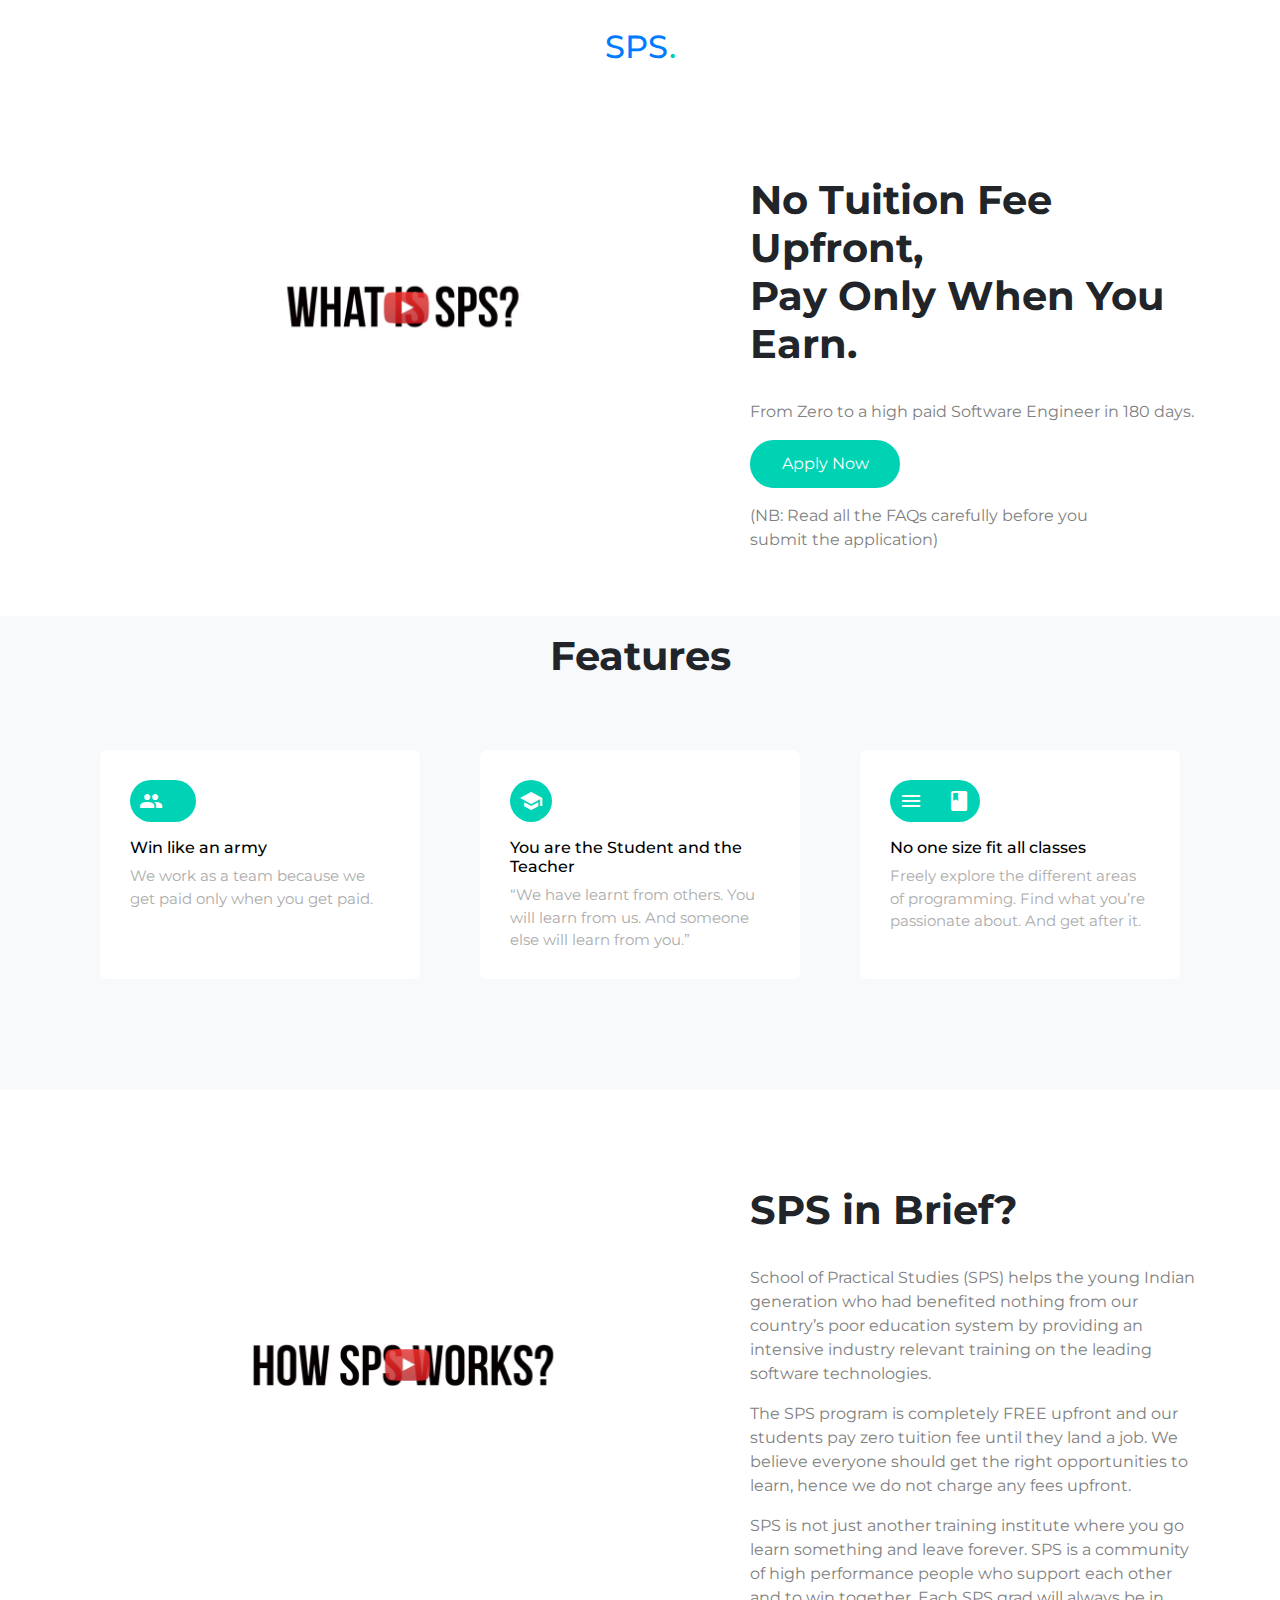
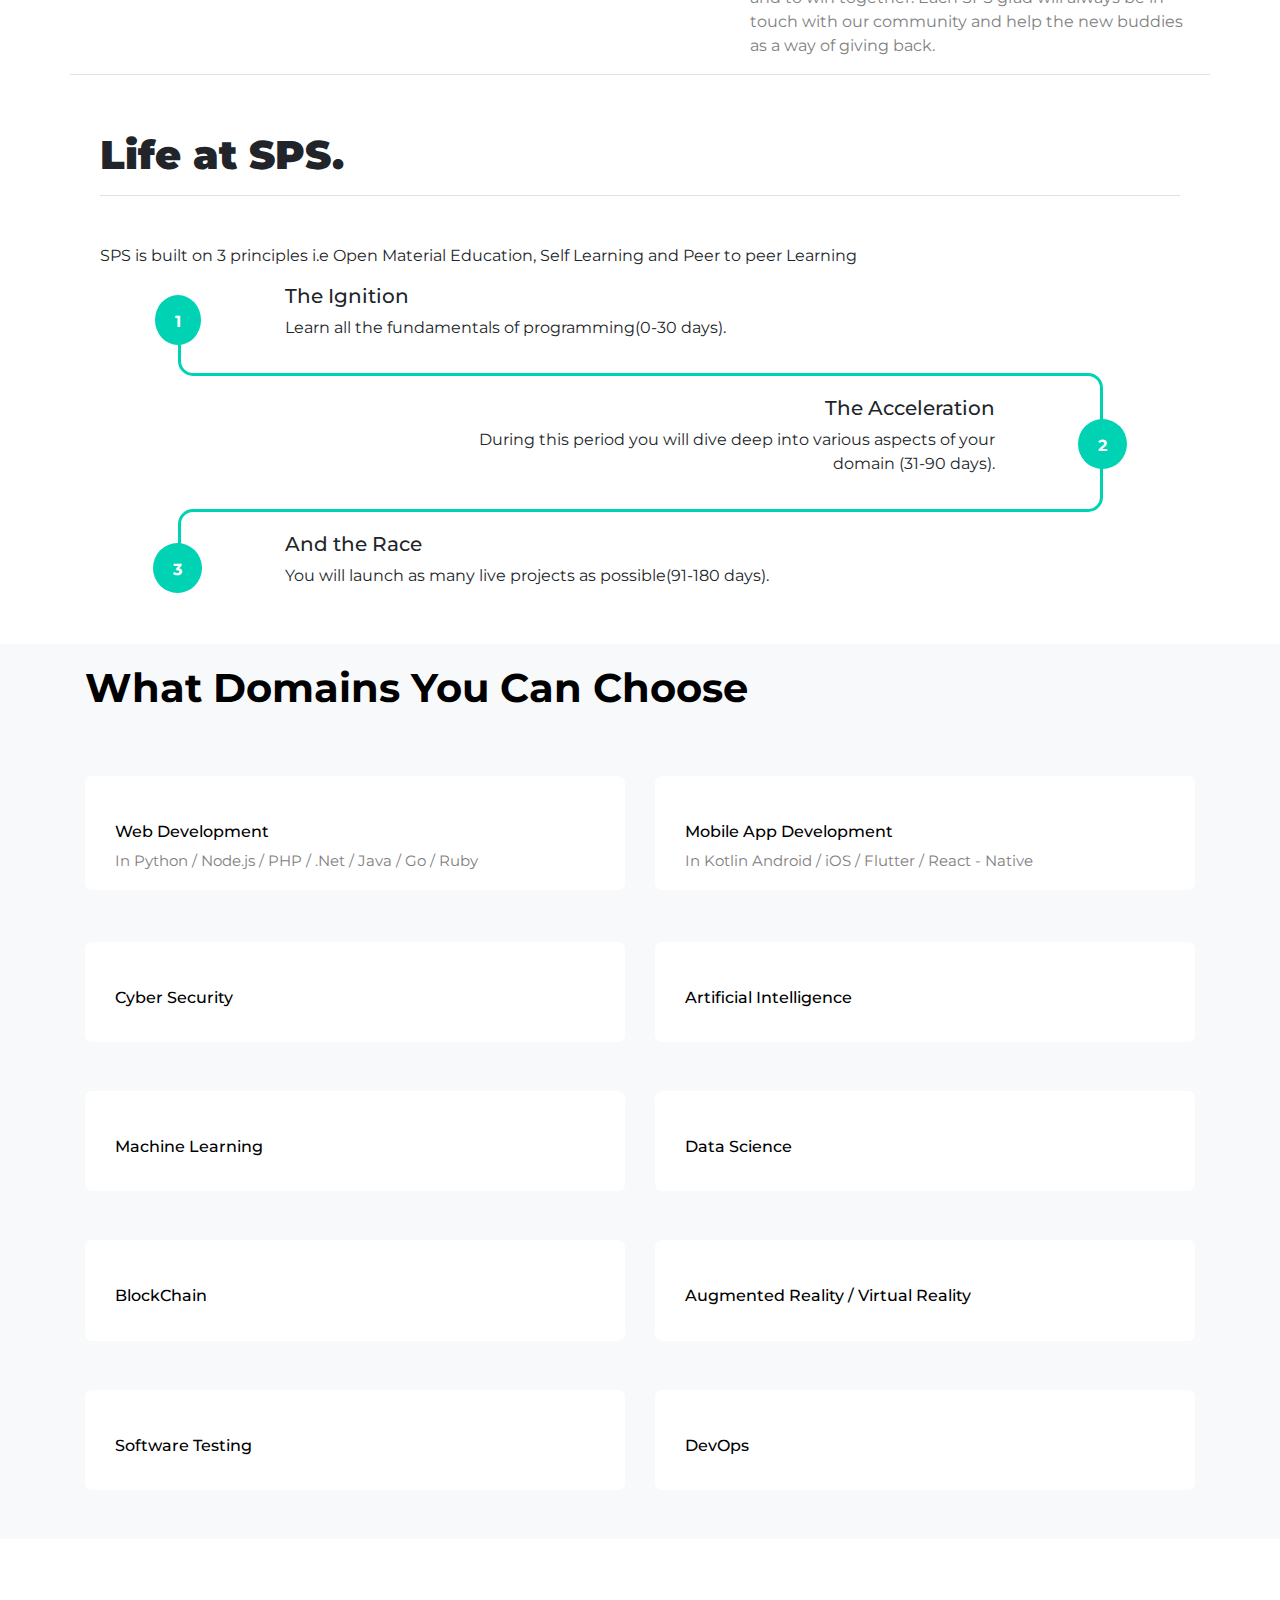
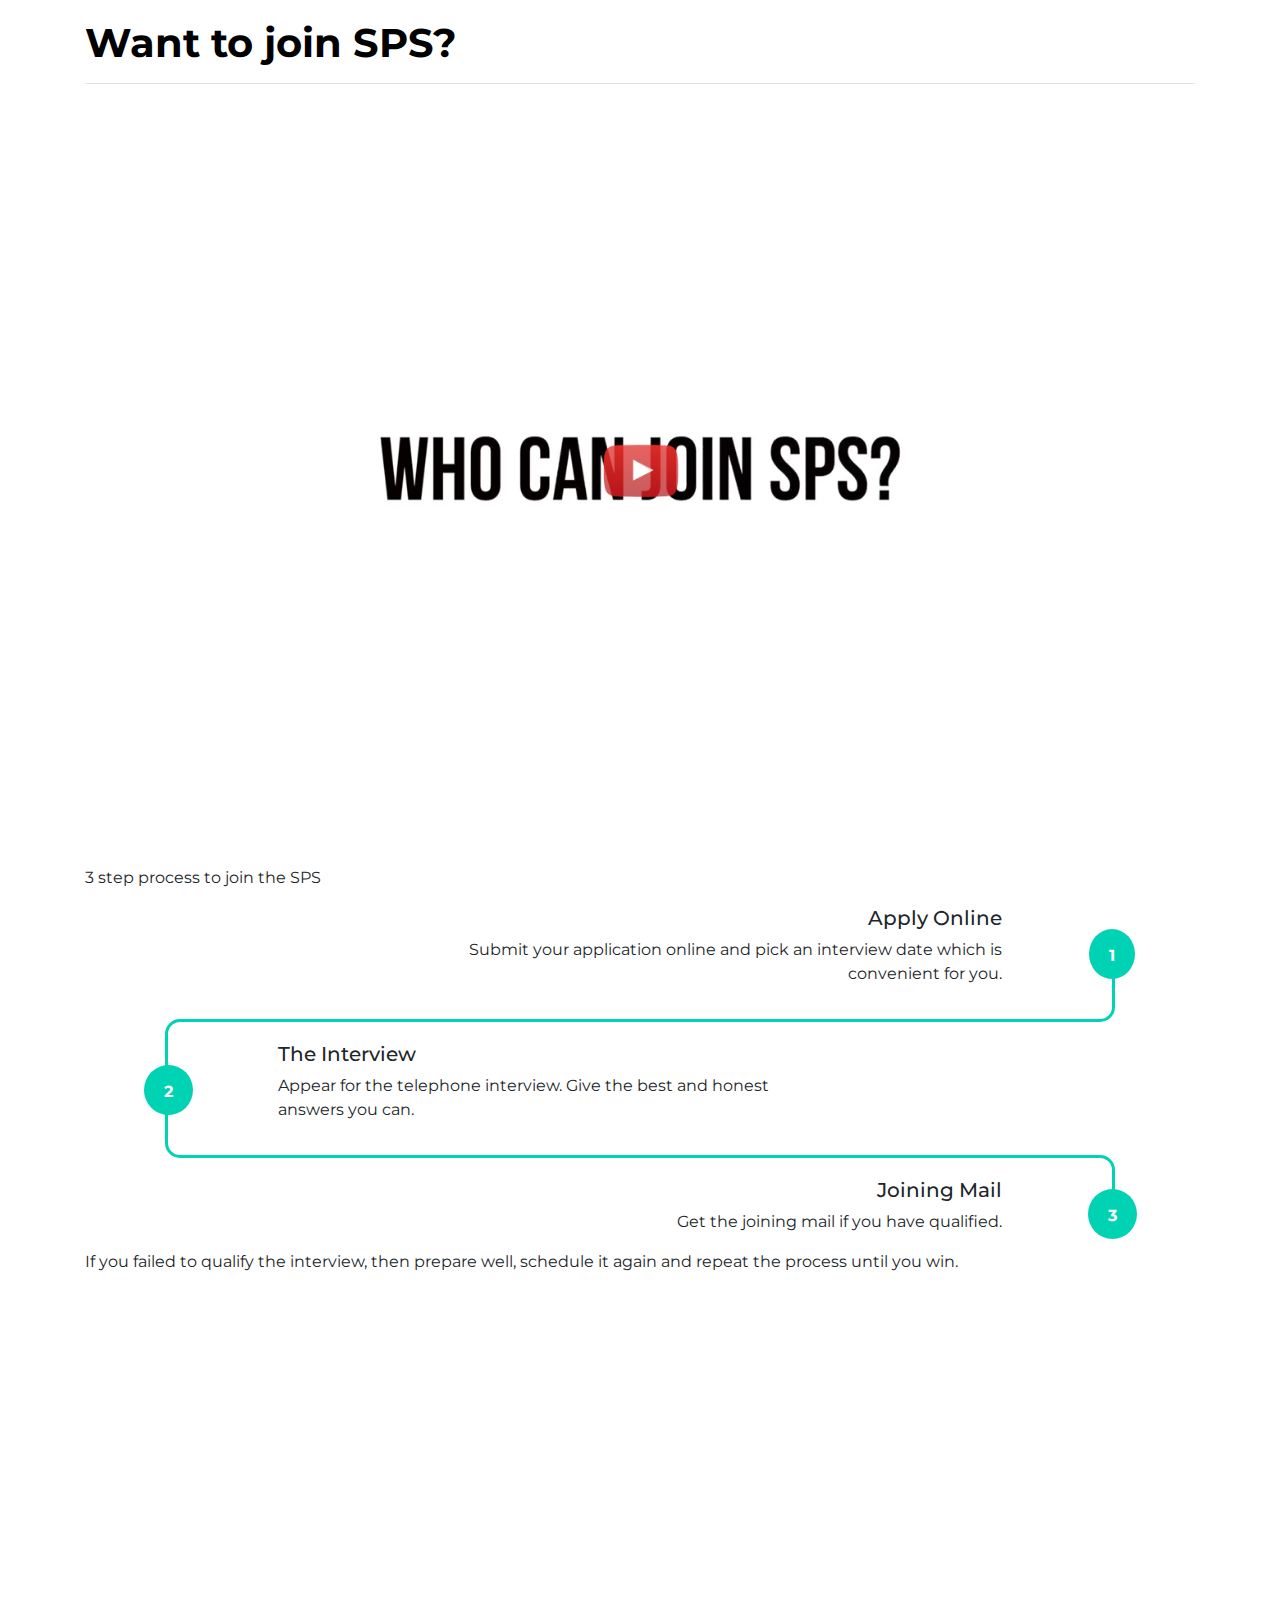
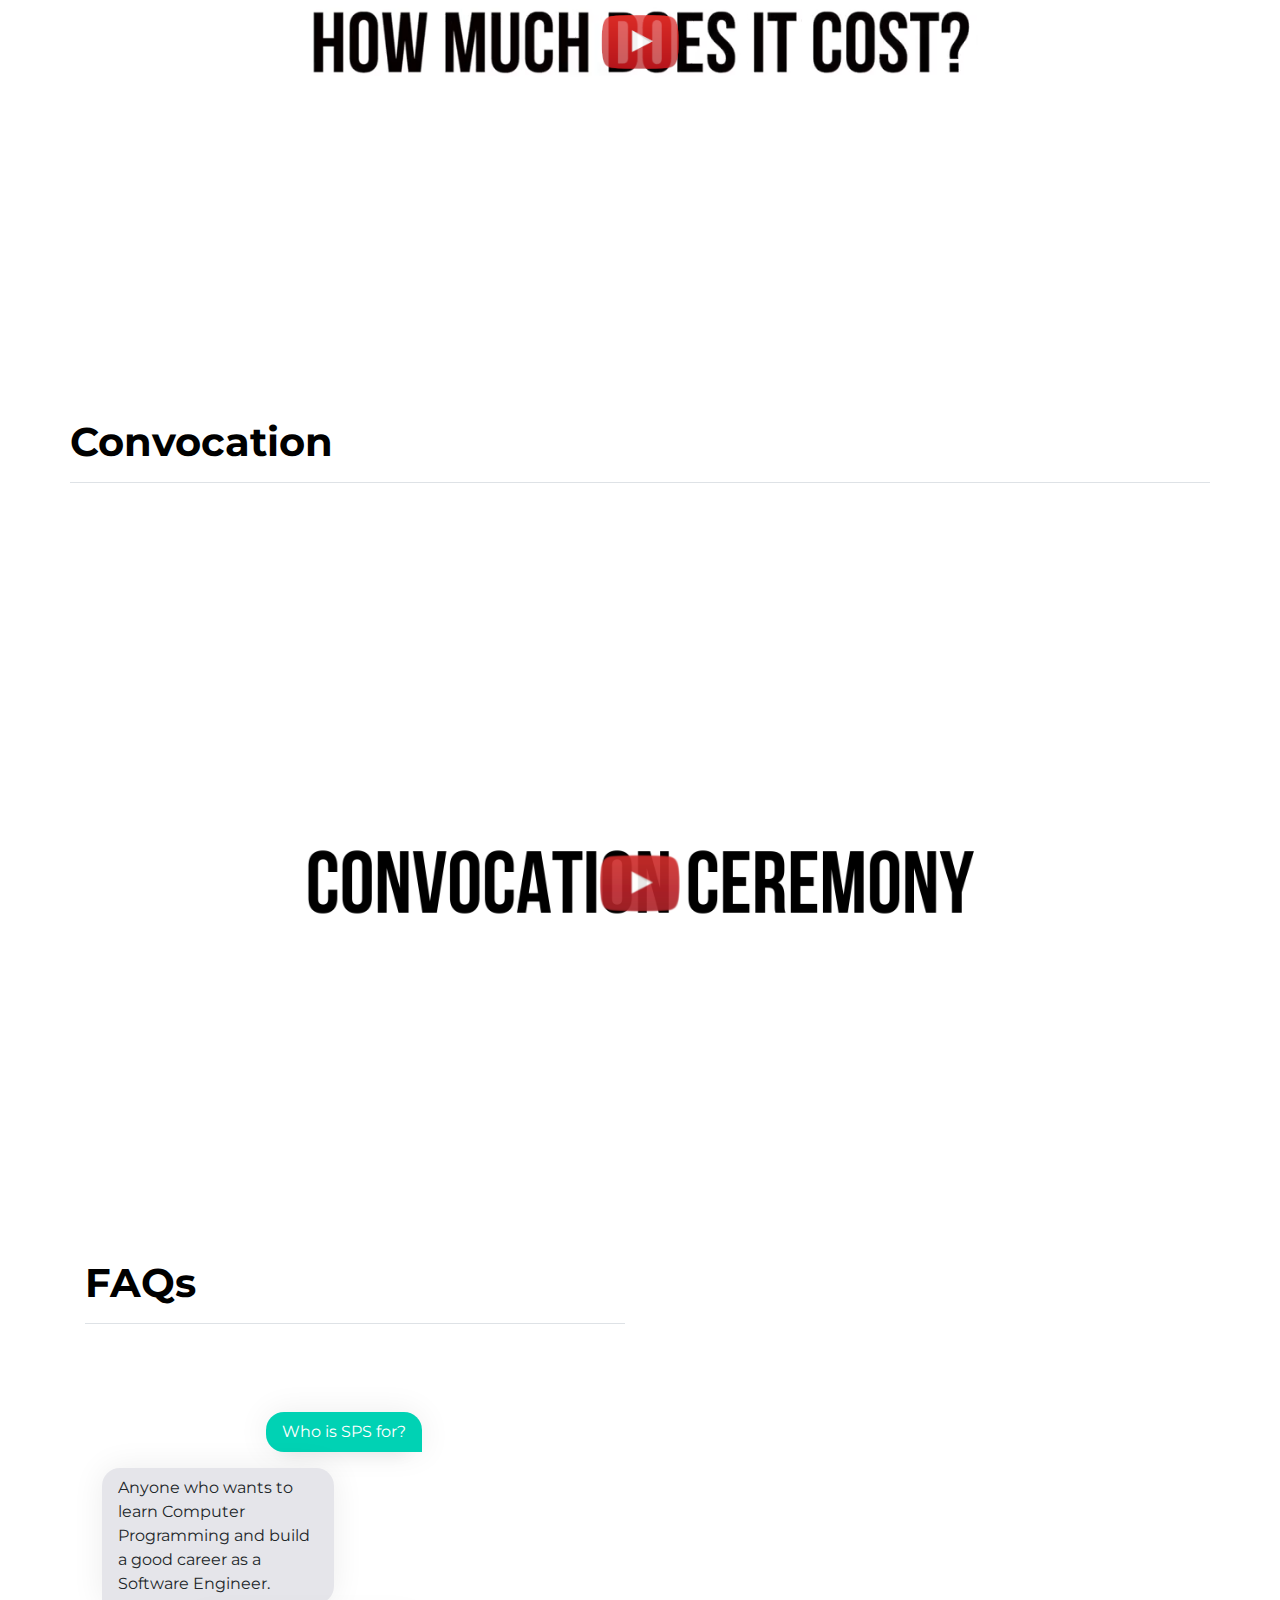
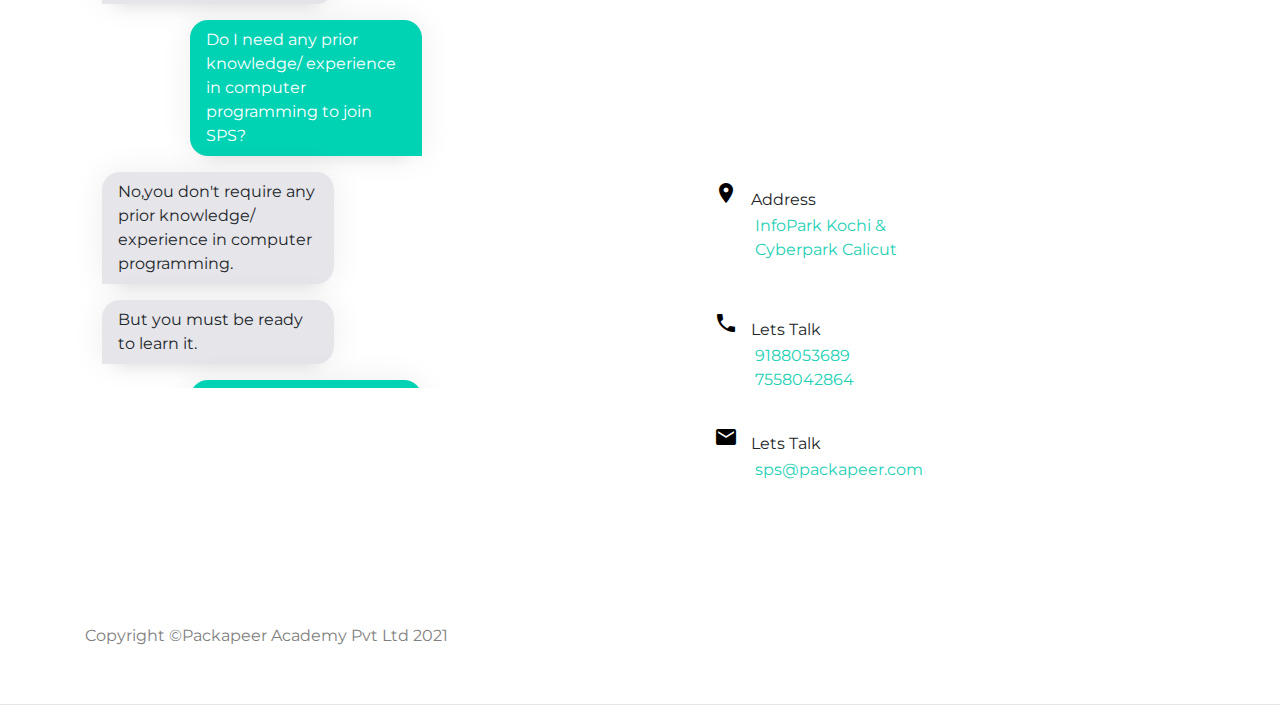
<file: index.html>
<!DOCTYPE html>
<html lang="en">

<head>
    <meta charset="UTF-8">
    <meta http-equiv="X-UA-Compatible" content="IE=edge">
    <meta name="viewport" content="width=device-width, initial-scale=1.0">
    <link rel="stylesheet" href="style.css">
    <link rel="stylesheet" href="https://cdnjs.cloudflare.com/ajax/libs/twitter-bootstrap/4.0.0-beta.2/css/bootstrap.css">
    <link href="https://cdn.jsdelivr.net/npm/bootstrap@5.1.1/dist/css/bootstrap.min.css" rel="stylesheet"
        integrity="sha384-F3w7mX95PdgyTmZZMECAngseQB83DfGTowi0iMjiWaeVhAn4FJkqJByhZMI3AhiU" crossorigin="anonymous">
    <link rel="preconnect" href="https://fonts.googleapis.com">
    <link rel="preconnect" href="https://fonts.gstatic.com" crossorigin>
    <link href="https://fonts.googleapis.com/css2?family=Montserrat:wght@100;200;300;500;600;700;900&display=swap"
        rel="stylesheet">
    <link rel="stylesheet" href="formstyle.css">
    <link href="https://fonts.googleapis.com/icon?family=Material+Icons" rel="stylesheet">
    <title>SPS</title>
</head>

<body>
    <div class="sps-logo" id="home-section">
        <div class="container">
            <div class="row">
                <div class="col-12 mt-4 text-center">
                    <h1 class="sps-logo">
                        <a href="index.html" class="text-black  h2">SPS<span style="color: #00D2B5;">.</span> </a>
                    </h1>
                </div>
            </div>

            <div class="sps-section" id="features-section1">
                <div class="row mb-5 mt-5 sps-section feature-big">
                    <div class="col-lg-7">

                      <div id="vidbt1" onclick="this.nextElementSibling.style.display='block';this.style.display='none';onPlayer1click()">
                        <img src="./img/whats_sps.png" class="img-fluid mb-5" style="cursor:pointer" />
                      </div>
                      <div style="display:none">
                        <div class="embed-responsive embed-responsive-16by9 mb-5">
                          <iframe id="vid1" class="embed-responsive-item" src="https://www.youtube.com/embed/I9QGnNvrmoY?enablejsapi=1"
                            allow="accelerometer; autoplay; encrypted-media; gyroscope; picture-in-picture"
                            allowfullscreen></iframe>
                        </div>
                      </div>
                    </div>
                    <div class="col-lg-5 pe-3 ps-lg-5 ml-auto mt-md-5 text-black" id="right_section">
                        <h2 class="pb-4" style="font-size: 40px; font-weight: 700;">
                            No Tuition Fee Upfront,<br>
                            Pay Only When You Earn.
                        </h2>
                        <p class="mb-3">From Zero to a high paid Software Engineer in 180 days.</p>
                        <div>
                            <a id="apply-now" href="form.html" class="btn btn-primary mr-3 mb-3">
                                Apply Now
                            </a>
                            <p class="mb-3">(NB: Read all the FAQs carefully before you<br>
                                submit the application)
                            </p>
                        </div>
                    </div>
                </div>
            </div>
        </div>

        <div class="sps-section bg-light pt-3" id="features-section">
            <div class="container">
                <div class="row mb-4">
                    <div class="col-12 text-center">
                        <h2 class="section-title mb-3" style="font-weight: 700; font-size: 40px;">Features</h2>
                    </div>
                </div>

                <div class="row align-items-stretch">
                    <div class="col-md-6 col-lg-4 mb-4 mb-lg-4" id="feature-sub">
                        <div class="d-block" id="sub1">
                            <div class="mb-3">
                                <span class="material-icons">
                                    groups
                                </span>
                            </div>
                            <div>
                                <h3>Win like an army</h3>
                                <p>We work as a team because we get paid only when you get paid.</p>
                                <p>&nbsp;</p>
                            </div>
                        </div>
                    </div>

                    <div class="col-md-6 col-lg-4 mb-4 mb-lg-4" id="feature-sub">
                        <div class="d-block" id="sub1">
                            <div class="mb-3">
                                <span class="material-icons">
                                    school
                                </span>
                            </div>
                            <div>
                                <h3>You are the Student and the Teacher</h3>
                                <p>“We have learnt from others. You will learn from us. And someone else will learn
                                    from
                                    you.”</p>
                                <p>&nbsp;</p>
                            </div>
                        </div>
                    </div>

                    <div class="col-md-6 col-lg-4 mb-4 mb-lg-4" id="feature-sub">
                        <div class="d-block" id="sub1">
                            <div class="mb-3">
                              <span class="material-icons">
                                    menu_book
                                </span>
                            </div>


                            <div>
                                <h3>No one size fit all classes</h3>
                                <p>Freely explore the different areas of programming. Find what you’re passionate
                                    about.
                                    And get after it.</p>
                                <p>&nbsp;</p>
                            </div>
                        </div>
                    </div>
                </div>
            </div>
        </div>

        <div class="container">
            <div class="sps-section mb-5" id="features-section2">
                <div class="row mb-5 mt-5 sps-section border-bottom">
                    <div class="col-lg-7">

                      <div id="vidbt2" onclick="this.nextElementSibling.style.display='block'; this.style.display='none';onPlayer2click()">
                        <img src="/img/Howspsworks.png" class="img-fluid mt-5 mb-5 " style="cursor:pointer;" />
                      </div>
                      <div style="display:none">
                        <div class="embed-responsive embed-responsive-16by9 mt-5 mb-5">
                          <iframe id="vid2" class="embed-responsive-item" src="https://www.youtube.com/embed/ckub1RSlhic?enablejsapi=1"
                            allow="accelerometer; autoplay; encrypted-media; gyroscope; picture-in-picture"
                            allowfullscreen></iframe>
                        </div>
                      </div>
                    </div>
                    <div class="col-lg-5 pe-3 ps-lg-5 ml-auto mt-md-5 text-black" id="right_section">
                        <h2 class="pb-4" style="font-size: 40px; font-weight: 700;">
                            SPS in Brief?
                        </h2>
                        <p class="mb-3">School of Practical Studies (SPS) helps the young Indian generation who had
                            benefited nothing from our country’s poor education system by providing an intensive
                            industry relevant training on the leading software technologies.</p>

                        <p class="mb-3">The SPS program is completely FREE upfront and our students pay zero tuition fee
                            until they land a job. We believe everyone should get the right opportunities to learn,
                            hence we do not charge any fees upfront.</p>

                        <p>SPS is not just another training institute where you go learn something and
                            leave forever. SPS is a community of high performance people who support each other and to
                            win together. Each SPS grad will always be in touch with our community and help the new
                            buddies as a way of giving back.</p>
                    </div>
                </div>
            </div>

            <div class="mt-3 row mb-3 sps-section">
                <div class="col-lg-12 pr-lg-12 mr-auto mt5 order-2 order-lg-1">
                    <div class="container">
                        <h2 class="pb-3 pt-2 border-bottom mb-5 text-black" style="font-size: 40px; font-weight: 900;">
                            Life at SPS.
                        </h2>
                        <p>
                            SPS is built on 3 principles i.e Open Material Education, Self Learning and Peer to peer Learning
                        </p>
                        
                        
                        <div class="row align-items-center how-it-works">
                                <div class="col-2 text-center bottom">
                                  <div class="circle">1</div>
                                </div>
                                <div class="col-6">
                                  <h5>The Ignition</h5>
                                  <p>Learn all the fundamentals of programming(0-30 days).</p>
                                </div>
                              </div>
                              
                              <div class="row timeline">
                                <div class="col-2">
                                  <div class="corner top-right"></div>
                                </div>
                                <div class="col-8">
                                  <hr style="background-color: #fff; opacity: 1;">
                                </div>
                                <div class="col-2">
                                  <div class="corner left-bottom"></div>
                                </div>
                              </div>
                              
                              <div class="row align-items-center justify-content-end how-it-works">
                                <div class="col-6 text-right">
                                  <h5>The Acceleration</h5>
                                  <p>During this period you will dive deep into various aspects of your domain (31-90 days).</p>
                                </div>
                                <div class="col-2 text-center full">
                                  <div class="circle">2</div>
                                </div>
                              </div>
                              
                              <div class="row timeline">
                                <div class="col-2">
                                  <div class="corner right-bottom"></div>
                                </div>
                                <div class="col-8">
                                  <hr style="background-color: #fff; opacity: 1;">
                                </div>
                                <div class="col-2">
                                  <div class="corner top-left"></div>
                                </div>
                              </div>
                              
                              <div class="row align-items-center how-it-works">
                                <div class="col-2 text-center top">
                                  <div class="circle">3</div>
                                </div>
                                <div class="col-6">
                                  <h5>And the Race</h5>
                                  <p>You will launch as many live projects as possible(91-180 days).</p>
                                </div>
                        </div>
                    </div>
                </div>
            </div>
        </div>
    </div>

    <div class="sps-section bg-light" id="features1-section">
      <div class="container">
        <div class="row mb-5">
          <div class="col-12 text-left">
            <h2 class="section-title mb-3 text-life" style="margin-top: 20px; font-size: 40px; font-weight: 700; color: black;">
              What Domains You Can Choose
            </h2>
          </div>
        </div>

        <div class="row align-items-stretch">

          <div class="col-md-6 col-lg-6 mb-4 mb-lg-4">
            <div class="unit-4 d-block">
              <div class="unit-4-icon mb-3">
              </div>

              <div>
                <h3>Web Development</h3>
                <p>In Python / Node.js / PHP / .Net / Java / Go / Ruby</p>
              </div>
            </div>
          </div>

          <div class="col-md-6 col-lg-6 mb-4 mb-lg-4">
            <div class="unit-4 d-block">
              <div class="unit-4-icon mb-3">
              </div>

              <div>
                <h3>Mobile App Development</h3>
                <p>In Kotlin Android / iOS / Flutter / React - Native</p>
              </div>
            </div>
          </div>

          <div class="col-md-6 col-lg-6 mb-4 mb-lg-4">
            <div class="unit-4 d-block">
              <div class="unit-4-icon mb-3">
              </div>

              <div>
                <h3 style=" margin-bottom: 30px;">Cyber Security</h3>
              </div>
            </div>
          </div>

          <div class="col-md-6 col-lg-6 mb-4 mb-lg-4">
            <div class="unit-4 d-block">
              <div class="unit-4-icon mb-3">
              </div>

              <div>
                <h3 style=" margin-bottom: 30px;">Artificial Intelligence</h3>
              </div>
            </div>
          </div>

          <div class="col-md-6 col-lg-6 mb-4 mb-lg-4">
            <div class="unit-4 d-block">
              <div class="unit-4-icon mb-3">
              </div>

              <div>
                <h3 style=" margin-bottom: 30px;">Machine Learning</h3>
              </div>
            </div>
          </div>

          <div class="col-md-6 col-lg-6 mb-4 mb-lg-4">
            <div class="unit-4 d-block">
              <div class="unit-4-icon mb-3">
              </div>

              <div>
                <h3 style=" margin-bottom: 30px;">Data Science</h3>
              </div>
            </div>
          </div>

          <div class="col-md-6 col-lg-6 mb-4 mb-lg-4">
            <div class="unit-4 d-block">
              <div class="unit-4-icon mb-3">
              </div>

              <div>
                <h3 style=" margin-bottom: 30px;">BlockChain</h3>
              </div>
            </div>
          </div>

          <div class="col-md-6 col-lg-6 mb-4 mb-lg-4">
            <div class="unit-4 d-block">
              <div class="unit-4-icon mb-3">
              </div>

              <div>
                <h3 style=" margin-bottom: 30px;">Augmented Reality / Virtual Reality</h3>
              </div>
            </div>
          </div>

          <div class="col-md-6 col-lg-6 mb-4 mb-lg-4">
            <div class="unit-4 d-block">
              <div class="unit-4-icon mb-3">
              </div>

              <div>
                <h3 style=" margin-bottom: 30px;">Software Testing</h3>
              </div>
            </div>
          </div>

          <div class="col-md-6 col-lg-6 mb-4 mb-lg-4">
            <div class="unit-4 d-block">
              <div class="unit-4-icon mb-3">
              </div>

              <div>
                <h3 style=" margin-bottom: 30px;">DevOps</h3>
              </div>
            </div>
          </div>

        </div>
      </div>
    </div>
    
    <div class="mt-3 row mb-3 sps-section feature-big" style="margin-left: 0px; margin-right: 0px;">
      <div class="col-lg-12 pr-lg-12 mr-auto mt-5 order-2 order-lg-1">
        <div class="container">
          <h2 class="pb-3 pt-3 border-bottom mb-5 text-black" style="font-size: 40px; font-weight: 700; color: black;">
            Want to join SPS?
          </h2>
          <div class="col-12">
            <div class="container">

              <div id="vidbt3" onclick="this.nextElementSibling.style.display='block'; this.style.display='none';onPlayer3click()">
                <img src="./img/whocanjoinsps.png" class="img-fluid mt-5 mb-5 " style="cursor:pointer;" />
              </div>
              <div style="display:none">
                <div class="embed-responsive embed-responsive-16by9 mt-5 mb-5">
                  <iframe id="vid3" class="embed-responsive-item" src="https://www.youtube.com/embed/xkmM6h32lnM?enablejsapi=1"
                    allow="accelerometer; autoplay; encrypted-media; gyroscope; picture-in-picture"
                    allowfullscreen></iframe>
                </div>
              </div>
            </div>
          </div>

          
          <p class="mt-5">3 step process to join the SPS</p>

          <div class="row align-items-center justify-content-end how-it-works d-flex">
            <div class="col-6 text-right">
              <h5 class="text-black">Apply Online</h5>
              <p>Submit your application online and pick an interview date which is convenient for you.</p>
            </div>
            <div class="col-2 text-center bottom d-inline-flex justify-content-center align-items-center" style="margin-right: 3px;">
              <div class="circle font-weight-bold">1</div>
            </div>
          </div>

          <div class="row timeline">
            <div class="col-2">
              <div class="corner right-bottom"></div>
            </div>
            <div class="col-8">
              <hr style="background-color: #fff; opacity: 1;">
            </div>
            <div class="col-2">
              <div class="corner top-left"></div>
            </div>
          </div>

          <div class="row align-items-center how-it-works d-flex">
            <div class="col-2 text-center full d-inline-flex justify-content-center align-items-center" style="margin-left: 3px;">
              <div class="circle font-weight-bold">2</div>
            </div>
            <div class="col-6">
              <h5 class="text-black">The Interview</h5>
              <p>Appear for the telephone interview. Give the best and honest answers you can.
              </p>
            </div>
          </div>

          <div class="row timeline">
            <div class="col-2">
              <div class="corner top-right"></div>
            </div>
            <div class="col-8">
              <hr style="background-color: #fff; opacity: 1;">
            </div>
            <div class="col-2">
              <div class="corner left-bottom"></div>
            </div>
          </div>

          <div class="row align-items-center justify-content-end how-it-works d-flex">
            <div class="col-6 text-right">
              <h5 class="text-black">Joining Mail</h5>
              <p>Get the joining mail if you have qualified. </p>
            </div>
            <div class="col-2 text-center top d-inline-flex justify-content-center align-items-center" style="margin-right: 3px;">
              <div class="circle font-weight-bold">3</div>
            </div>
          </div>

          <p>If you failed to qualify the interview, then prepare well, schedule it again and repeat the process until you win.</p>
          
          <div class="container">
            <div id="vidbt4" onclick="this.nextElementSibling.style.display='block'; this.style.display='none';onPlayer4click()">
              <img src="./img/howmuchdoesitcost.png" class="img-fluid mt-5 mb-5 " style="cursor:pointer;" />
            </div>
            <div style="display:none">
              <div class="embed-responsive embed-responsive-16by9 mt-5 mb-5">
                <iframe id="vid4" class="embed-responsive-item" src="https://www.youtube.com/embed/vhG3wKGp2mc?enablejsapi=1"
                  allow="accelerometer; autoplay; encrypted-media; gyroscope; picture-in-picture" allowfullscreen></iframe>
              </div>
            </div>
          </div>
        </div>
      </div>
    </div>

    <div class="container">
      <div class="row">
        <div class="feature-big">
          <h2 class="pb-3 pt-2 border-bottom mb-5 text-black" style="font-size: 40px; font-weight: 700; color: black; ">
            Convocation
          </h2>

          <div class="col-12">
            <div id="vidbt5" onclick="this.nextElementSibling.style.display='block'; this.style.display='none';onPlayer5click()">
              <img src="./img/ConvocationCeremony.png" class="img-fluid mt-5 mb-5" style="cursor:pointer;" />
            </div>
            <div style="display:none">
              <div class="embed-responsive embed-responsive-16by9 mt-5 mb-5">
                <iframe id="vid5" class="embed-responsive-item" src="https://www.youtube.com/embed/m_hx0Ebg5Yo?enablejsapi=1"
                  allow="accelerometer; autoplay; encrypted-media; gyroscope; picture-in-picture" allowfullscreen></iframe>
              </div>
            </div>
          </div>
        </div>
      </div>
    </div>

    <div class="container">
      <div class="row">
        <div class="col-12 col-sm-12 col-md-6 col-lg-6 feature-big">
          <h2 class="pb-3 pt-2 border-bottom mb-5 text-black" style="font-size: 40px; font-weight: 700; color: black;">
            FAQs
          </h2>
        </div>
      </div>

      <div class="row" style="min-height: auto;">
        <div class="col-xs-12 col-sm-12 col-md-6 col-lg-6">
          <div class="row chat-height mb-2 mt-2"> 
            <form class="chat">
              
                
                  <div class="messages" id="chat">
                    <div class="message parker">
                      Who is SPS for?
                    </div>
                    <div class="message stark">
                      Anyone who wants to learn Computer Programming and build a good  career as a Software Engineer.
                    </div>
                    <div class="message parker">
                      Do I need any prior knowledge/ experience in computer programming to join SPS?
                    </div>
                    <div class="message stark">
                      No,you don't require any prior knowledge/ experience in computer programming.
                    </div>
                    <div class="message stark">
                      But you must be ready to learn it.
                    </div>
                    <div class="message parker">
                      Do I need a degree to join SPS?
                    </div>
                    <div class="message stark">
                      No,you don't need any degree or educational qualifications.
                    </div>
                    <div class="message parker">
                      What are the eligibility criteria to join SPS?
                    </div>
                    <div class="message stark">
                      Applicants should have basic mathematical skills such as addition,
                    subtraction, multiplication and division.
                    </div>
                    <div class="message stark">
                      Ability to read and write in English.
                    </div>
                    <div class="message parker">
                      Can I learn a specific domain like cybersecurity, data science, AI/ML etc.,
                    at SPS?
                    </div>
                    <div class="message stark">
                      Yes, you can choose any domain as you wish.
                    </div>
                    <div class="message stark">
                      We don’t control what you learn.
                    </div>
                    <div class="message stark">
                      Everything is self learnt and learnt from peers.
                    </div>
                    <div class="message parker">
                      What are the admission procedures of SPS?
                    </div>
                    <div class="message stark">
                      1. Submit an online application on this website. 
                    </div>
                    <div class="message stark">
                      2.You will get an interview call from SPS at the date and time you have
                    picked up.
                    </div>
                    <div class="message stark">
                      3.If you qualify the interview you will get a joining date and other details
                    via email.
                    </div>
                    <div class="message stark">
                      4.Pay the refundable caution deposit amount and confirm your seat.
                    </div>
                    <div class="message parker">
                      How do I prepare for the SPS interview?
                    </div>
                    <div class="message stark">
                      SPS interview consists of very basic programming questions and few general
                    questions about yourself.
                    </div>
                    <div class="message parker">
                      Can I apply again if I failed the interview? 
                    </div>
                    <div class="message stark">
                      Yes, you can apply till you get qualified.
                    </div>
                    <div class="message stark">
                      But be prepared thoroughly before you make each attempt.
                    </div>
                  </div>
              
          
            </form>
          </div>
        </div>

        <div class="col-lg-3 col-md-12" style="margin-top: 400px; margin-left:50px;">
          <div class="icons">
              <span class="material-icons icon ">
                  location_on
              </span>
              <span>Address</span>
              <p style="margin-left: 50px; color: #22d1b5;">InfoPark Kochi & Cyberpark Calicut</p><br>
          </div>

          <div class="icons">
              <span class="material-icons icon">
                  call
              </span>
              <span>Lets Talk</span><br>
              <a href="tel:9188053689">9188053689</a><br>
              <a href="tel:7558042864">7558042864</a><br>
          </div>


          <div class="icons">
              <br>
              <span class="material-icons icon">
                  email
              </span>
              <span>Lets Talk</span><br>
              <a href="@mailto:sps@packapeer.com">sps@packapeer.com</a><br>
                <br><br>
          </div>
      </div>

      <!---------------section 9---------------------------------->
   <div class="section_9">
    <div class="container">
        <div class="row">
            <div class="col-12 mx-auto" style="margin-top: 30px; text-align:center;">
                <div class="img" style="color: #22d1b5;">
                  <span class="fab fa-facebook-f mx-3"></span>
                <span class="fab fa-twitter mx-3"></span>
                <span class="fab fa-instagram mx-3"></span> 
                </div> 
                
                <p style="margin-top: 40px; margin-bottom: 40px; color: gray;">Copyright ©Packapeer Academy Pvt Ltd 2021</p>
            </div>
        </div>
    </div>

</div>

  </div>
</div><hr>
</div>
    <script src="https://cdn.jsdelivr.net/npm/bootstrap@5.1.1/dist/js/bootstrap.bundle.min.js"
        integrity="sha384-/bQdsTh/da6pkI1MST/rWKFNjaCP5gBSY4sEBT38Q/9RBh9AH40zEOg7Hlq2THRZ"
        crossorigin="anonymous"></script>
</body>
</html>
</file>
<file: style.css>
@import url('https://fonts.googleapis.com/css2?family=Montserrat:wght@400;500;600;700;800&display=swap');
*{
    padding: 0;
    font-family:Montserrat;
}



.sps-logo a{
    text-decoration: none;
}

.sps-logo{ 
    font-family: monospace;
}

/* #right_section h2{
    font-size: 40px;
    font-weight: 900;
} */

#apply-now{
    border-radius: 29px;
    width: 150px;
    padding: 10px;
    border: 2px solid #00D2B4;
    background-color: #00D2B4;
}

#apply-now:hover{
    color: black;
    background-color: white;
}

#feature-sub{
    padding: 30px;
}

#sub1{
    background-color: #fff;
    border-radius: 7px;
    padding: 30px;
    height: 80%;
    position: relative;
    top:0px;
    transition: all .4s ease-in-out;
}

#sub1:hover {
    background-color: #00D2B4;
    top: -20px;
}
#sub1:hover h3 {
    color: #fff;
}
#sub1:hover p {
    color: #fafafa;
}
#sub1:hover span {
    color: #00D2B4;
    background-color: #fff;
}

.material-icons{
    color: white; 
    background-color: #00D2B5; 
    border-radius: 25px; 
    padding: 9px;
}

#sub1 h3{
    font-size: 16px;
    color: #000;
    font-weight: 500;
}

#sub1 p{
    font-size: 15px;
    color: #acacac;
}

#right_section p{
    color: #808080;
}

.border-bottom{
    border-bottom: 2px solid ;
}

.timeline div {
    padding: 0;
    height: 40px;
  }
  
  .timeline hr {
    border-top: 3px solid #00D2B5;
    margin: 0;
    top: 17px;
    position: relative;
  }
  
  .timeline .col-2 {
    display: -webkit-box;
    display: -ms-flexbox;
    display: flex;
    overflow: hidden;
  }
  
  .timeline .corner {
    border: 3px solid #00D2B5;
    width: 100%;
    position: relative;
    border-radius: 15px;
  }
  
  .timeline .top-right {
    left: 50%;
    top: -50%;
  }
  
  .timeline .left-bottom {
    left: -50%;
    top: calc(50% - 3px);
  }
  
  .timeline .top-left {
    left: -50%;
    top: -50%;
  }
  
  .timeline .right-bottom {
    left: 50%;
    top: calc(50% - 3px);
  }
  
  .testmonials span {
    color: #666666;
  }
  
  .testmonials p {
    color: #666666;
  }

.circle{
    padding: 13px 20px;
    border-radius: 60%;
    background-color: #00d2b5;
    color: #fff;
    max-height: 50px;
    z-index: 2;
}

body {
    font: 100%;
    font-weight: 300;
    height: 100%;
    background-color: #fff;
}
  
.blue-bg {
    background-color: #fff;
    color: #00D2B4;
    height: 100%;
}
  
.circle {
    font-weight: bold;
    padding: 15px 20px;
    border-radius: 50%;
    background-color: #00D2B4;
    color: #fff;
    max-height: 50px;
    z-index: 2;
}
  
.how-it-works.row {
    display: flex;
}
  
.how-it-works.row .col-2 {
    display: inline-flex;
    align-self: stretch;
    align-items: center;
    justify-content: center;
}
  
.how-it-works.row .col-2::after {
    content: "";
    position: absolute;
    border-left: 3px solid #00D2B4;
    z-index: 1;
}
  
.how-it-works.row .col-2.bottom::after {
    height: 50%;
    left: 50%;
    top: 50%;
}
  
.how-it-works.row .col-2.full::after {
    height: 100%;
    left: calc(50% - 3px);
}
  
.how-it-works.row .col-2.top::after {
    height: 50%;
    left: 50%;
    top: 0;
}
  
.timeline div {
    padding: 0;
    height: 40px;
}
  
.timeline hr {
    border-top: 3px solid #00D2B4;
    margin: 0;
    top: 17px;
    position: relative;
}
  
.timeline .col-2 {
    display: flex;
    overflow: hidden;
}
  
.timeline .corner {
    border: 3px solid #00D2B4;
    width: 100%;
}  
.timeline .top-right {
    left: 50%;
    top: -50%;
}
  
.timeline .left-bottom {
    left: -50%;
    top: calc(50% - 3px);
}
  
.timeline .top-left {
    left: -50%;
    top: -50%;
}
  
.timeline .right-bottom {
    left: 50%;
    top: calc(50% - 3px);
}

#home-section{
  margin-bottom: 40px;
}

.unit-4{
  background-color: #fff;
  border-radius: 7px;
  padding: 30px;
  height: 80%;
  position: relative;
  top:0px;
  transition: all .4s ease-in-out;
}

.unit-4:hover{
  background-color: #00D2B4;
  top: -20px;
}

.unit-4 h3{
  font-size: 16px;
  color: #000;
}

.unit-4:hover h3{
  color: #fff;
}

.unit-4 p{
  color: #808080;
  font-size: 15px;
}

.unit-4:hover p{
  color: #fafafa;
}

.chat {
  position: relative;
  display: flex;
  flex-direction: column;
  justify-content: space-between;
  width: 24rem;
  height: 38rem;
  z-index: 2;
  box-sizing: border-box;
  border-radius: 1rem;
  background: white;
}

.chat .contact.bar {
  flex-basis: 3.5rem;
  flex-shrink: 0;
  margin: 1rem;
  box-sizing: border-box;
}
.chat .messages {
  padding: 1rem;
  background: #fff;
  flex-shrink: 2;
  overflow-y: auto;
}

.chat .messages .message {
  box-sizing: border-box;
  padding: 0.5rem 1rem;
  margin: 1rem;
  background: #FFF;
  border-radius: 1.125rem 1.125rem 1.125rem 0;
  min-height: 2.25rem;
  width: -webkit-fit-content;
  width: -moz-fit-content;
  width: fit-content;
  max-width: 66%;
  box-shadow: 0 0 2rem rgba(0, 0, 0, 0.075), 0rem 1rem 1rem -1rem rgba(0, 0, 0, 0.1);
}
.chat .messages .message.parker {
  margin: 1rem 1rem 1rem auto;
  border-radius: 1.125rem 1.125rem 0 1.125rem;
  background: #00D2B4;
  color: white;
}

.chat .messages .message.stark{
  background-color: #e5e5ea;
}

.chat .messages .message .typing {
  display: inline-block;
  width: 0.8rem;
  height: 0.8rem;
  margin-right: 0rem;
  box-sizing: border-box;
  background: #ccc;
  border-radius: 50%;
}

.pic.stark {
  background-image: url("https://vignette.wikia.nocookie.net/marvelcinematicuniverse/images/7/73/SMH_Mentor_6.png");
}

.pic.banner {
  background-image: url("https://vignette.wikia.nocookie.net/marvelcinematicuniverse/images/4/4f/BruceHulk-Endgame-TravelingCapInPast.jpg");
}

.pic.thor {
  background-image: url("https://vignette.wikia.nocookie.net/marvelcinematicuniverse/images/9/98/ThorFliesThroughTheAnus.jpg");
}

.pic.danvers {
  background-image: url("https://vignette.wikia.nocookie.net/marvelcinematicuniverse/images/0/05/HeyPeterParker.png");
}

.pic.rogers {
  background-image: url("https://vignette.wikia.nocookie.net/marvelcinematicuniverse/images/7/7c/Cap.America_%28We_Don%27t_Trade_Lives_Vision%29.png");
}

.icon{
  background-color:white;
  color: black;
}
.icons a{
  margin-left: 50px;
  text-decoration: none;
  color: #22d1b5;

}
</file>
<file: formstyle.css>
.regform {
    background-color: #fafafa;
    min-height: 100vh;
  }
  
  .regform h3 {
    color: #00D2B5;
    font-weight: bold;
  }
  
  .regform nav {
    background-color: #fff;
  }
  
  .regform .card {
    -webkit-box-shadow: 0 4px 8px 0 rgba(0, 0, 0, 0.2), 0 6px 20px 0 rgba(0, 0, 0, 0.19);
    box-shadow: 0 4px 8px 0 rgba(0, 0, 0, 0.2), 0 6px 20px 0 rgba(0, 0, 0, 0.19);
    border-radius: 5px;
  }
  
  .regform .col-lg-12, .regform .col-lg-5 {
    border-bottom: 1px solid #7e7373;
    margin-top: 50px;
  }
  
  .regform input, .regform textarea, .regform select {
    width: 100%;
    border: none;
    outline: none;
  }
  
  .regform .btn {
    width: 100%;
    background-color: #00D2B5;
    color: #fff;
    padding: 10px;
  }
  
  .regform form .formControl.error {
    border-bottom: 1px solid red;
  }
  
  .regform form .formControl.error span {
    color: red;
  }
  
  .regform form .formControl.success {
    border-bottom: 1px solid green;
  }
  
  .regform form .formControl.success span {
    color: green;
  }
  
  .regform form .formControl {
    width: 100%;
  }
</file>
